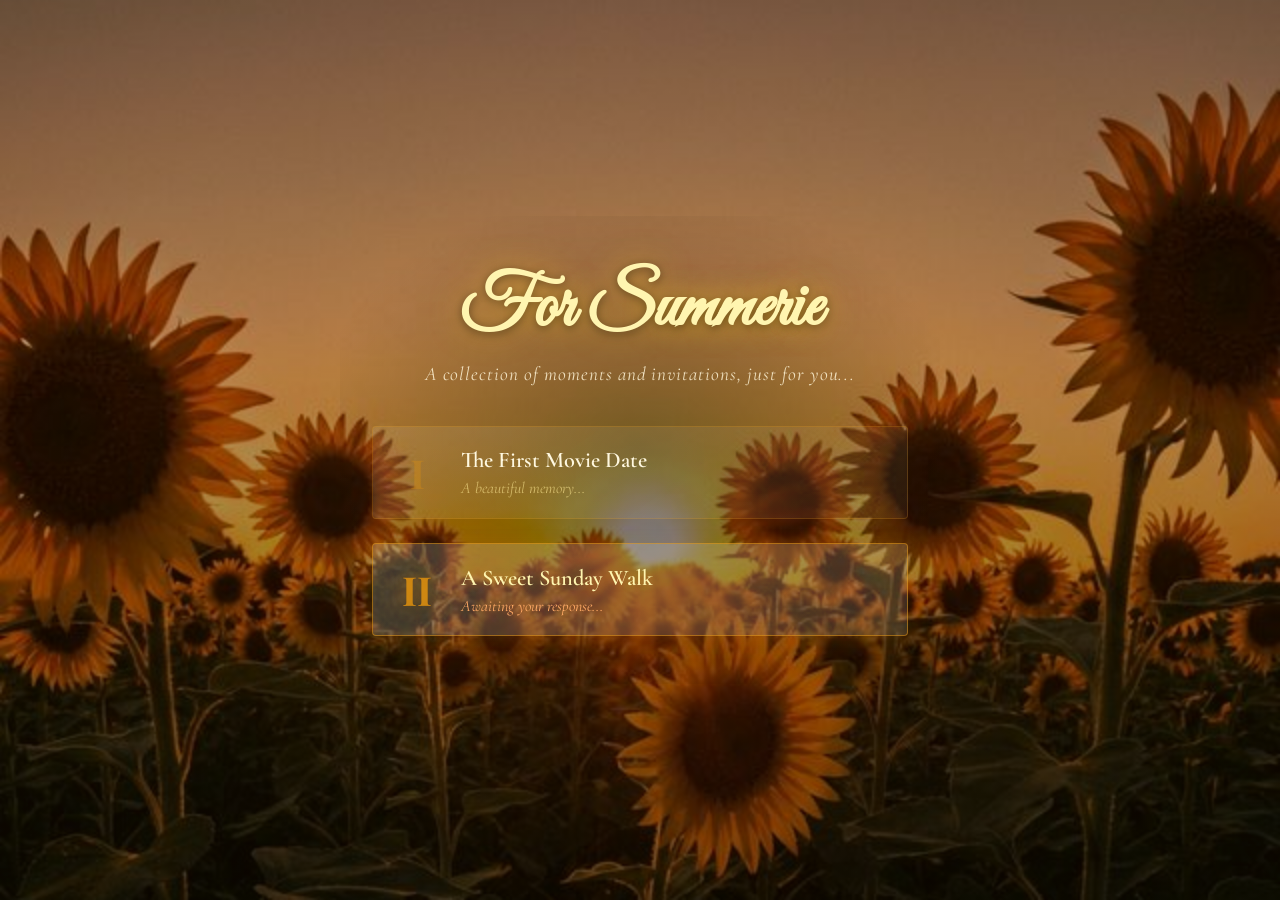
<file: index.html>
<!DOCTYPE html>
<html lang="en">

<head>
  <meta charset="UTF-8">
  <meta name="viewport" content="width=device-width, initial-scale=1.0, maximum-scale=1.0, user-scalable=no">
  <title>Our Memories | Summerie</title>
  <link rel="stylesheet" href="styles.css">
  <link rel="preconnect" href="https://fonts.googleapis.com">
  <link rel="preconnect" href="https://fonts.gstatic.com" crossorigin>
</head>

<body class="home-page theme-home">

  <div class="home-container">
    <div class="floating-decorations"></div>

    <h1 class="home-title">For Summerie</h1>
    <p class="home-subtitle">A collection of moments and invitations, just for you...</p>

    <div class="invitations-list">
      
      <a href="invitation1.html" class="invitation-link past-invitation">
        <span class="inv-number">I</span>
        <div class="inv-content">
          <span class="inv-title">The First Movie Date</span>
          <span class="inv-status">A beautiful memory...</span>
        </div>
      </a>

      <a href="invitation2.html" class="invitation-link active-invitation">
        <span class="inv-number">II</span>
        <div class="inv-content">
          <span class="inv-title">A Sweet Sunday Walk</span>
          <span class="inv-status">Awaiting your response...</span>
        </div>
      </a>

    </div>
  </div>

  <script src="script.js"></script>
</body>

</html>
</file>
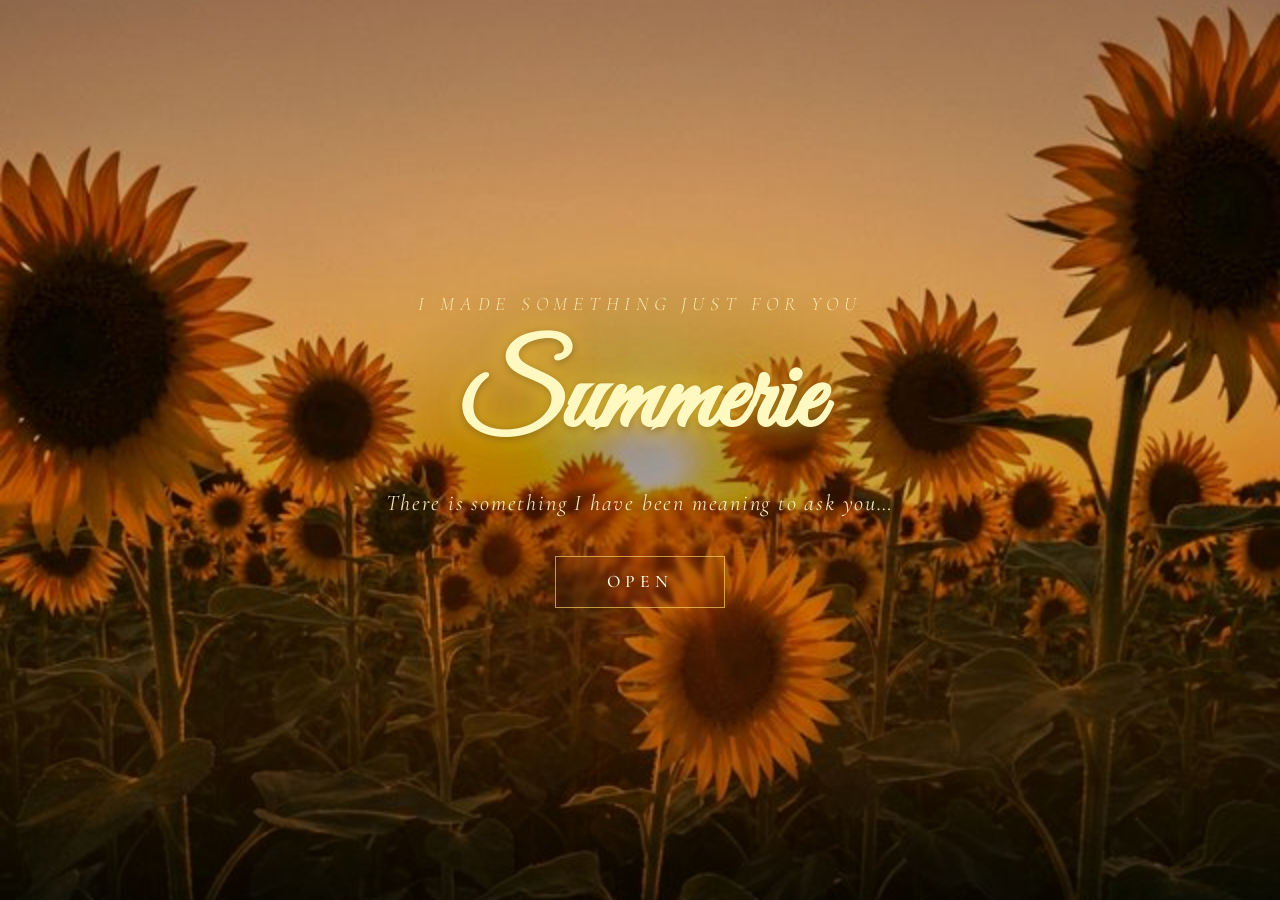
<file: invitation1.html>
<!DOCTYPE html>
<html lang="en">

<head>
  <meta charset="UTF-8">
  <meta name="viewport" content="width=device-width, initial-scale=1.0, maximum-scale=1.0, user-scalable=no">
  <title>For Summerie</title>
  <meta name="description" content="A special invitation, made with love.">
  <link rel="stylesheet" href="styles.css">
  <!-- Preload fonts for instant rendering -->
  <link rel="preconnect" href="https://fonts.googleapis.com">
  <link rel="preconnect" href="https://fonts.gstatic.com" crossorigin>
</head>

<body>

  <!-- ===================== SCENE 1: WELCOME ===================== -->
  <section id="scene-welcome" class="scene active">
    <!-- Floating decorations container -->
    <div class="floating-decorations"></div>

    <div class="welcome-content">
      <p class="welcome-pretext">I made something just for you</p>
      <h1 class="welcome-name">Summerie</h1>
      <p class="welcome-subtitle">There is something I have been meaning to ask you…</p>
      <button id="btn-open" class="welcome-btn">Open</button>
    </div>
  </section>

  <!-- ===================== SCENE 2: INVITATION ===================== -->
  <section id="scene-invitation" class="scene">
    <div class="invitation-card">

      <!-- Gold corner ornaments (SVG) -->
      <svg class="corner-ornament top-left" viewBox="0 0 50 50" fill="none">
        <path d="M2 48 C2 48 2 2 2 2 C10 8 20 12 48 2" stroke="#D4AF37" stroke-width="1" fill="none" />
        <path d="M2 48 C8 40 12 30 48 2" stroke="#D4AF37" stroke-width="0.5" fill="none" opacity="0.5" />
        <circle cx="5" cy="5" r="2" fill="#D4AF37" opacity="0.6" />
        <path d="M8 2 C8 8 2 8 2 8" stroke="#D4AF37" stroke-width="0.8" fill="none" />
        <path d="M14 2 C14 14 2 14 2 14" stroke="#D4AF37" stroke-width="0.5" fill="none" opacity="0.4" />
      </svg>
      <svg class="corner-ornament top-right" viewBox="0 0 50 50" fill="none">
        <path d="M2 48 C2 48 2 2 2 2 C10 8 20 12 48 2" stroke="#D4AF37" stroke-width="1" fill="none" />
        <path d="M2 48 C8 40 12 30 48 2" stroke="#D4AF37" stroke-width="0.5" fill="none" opacity="0.5" />
        <circle cx="5" cy="5" r="2" fill="#D4AF37" opacity="0.6" />
        <path d="M8 2 C8 8 2 8 2 8" stroke="#D4AF37" stroke-width="0.8" fill="none" />
        <path d="M14 2 C14 14 2 14 2 14" stroke="#D4AF37" stroke-width="0.5" fill="none" opacity="0.4" />
      </svg>
      <svg class="corner-ornament bottom-left" viewBox="0 0 50 50" fill="none">
        <path d="M2 48 C2 48 2 2 2 2 C10 8 20 12 48 2" stroke="#D4AF37" stroke-width="1" fill="none" />
        <path d="M2 48 C8 40 12 30 48 2" stroke="#D4AF37" stroke-width="0.5" fill="none" opacity="0.5" />
        <circle cx="5" cy="5" r="2" fill="#D4AF37" opacity="0.6" />
        <path d="M8 2 C8 8 2 8 2 8" stroke="#D4AF37" stroke-width="0.8" fill="none" />
        <path d="M14 2 C14 14 2 14 2 14" stroke="#D4AF37" stroke-width="0.5" fill="none" opacity="0.4" />
      </svg>
      <svg class="corner-ornament bottom-right" viewBox="0 0 50 50" fill="none">
        <path d="M2 48 C2 48 2 2 2 2 C10 8 20 12 48 2" stroke="#D4AF37" stroke-width="1" fill="none" />
        <path d="M2 48 C8 40 12 30 48 2" stroke="#D4AF37" stroke-width="0.5" fill="none" opacity="0.5" />
        <circle cx="5" cy="5" r="2" fill="#D4AF37" opacity="0.6" />
        <path d="M8 2 C8 8 2 8 2 8" stroke="#D4AF37" stroke-width="0.8" fill="none" />
        <path d="M14 2 C14 14 2 14 2 14" stroke="#D4AF37" stroke-width="0.5" fill="none" opacity="0.4" />
      </svg>

      <h2 class="invitation-heading">My Dearest Summerie,</h2>

      <div class="invitation-divider"></div>

      <p class="invitation-text">
        I have been thinking about this for a while now, and I could not hold it in any longer.
        Every moment with you feels like something out of a dream — and I want to make more of those moments.
      </p>

      <p class="invitation-highlight">
        Would you like to go on a movie date with me?
      </p>

      <p class="invitation-text">
        Just you and me, sitting there together. I promise to make it unforgettable — and I promise to try my best to
        protect you from the world, and from me, so I never hurt you.
      </p>

      <p id="reconsider-message" class="reconsider-message"></p>

      <div class="buttons-container">
        <button id="btn-yes" class="btn btn-yes">
          <span>Yes</span>
          <span class="btn-heart">
            <svg viewBox="0 0 24 24" fill="currentColor" width="16" height="16" style="vertical-align: middle;">
              <path
                d="M12 21.35l-1.45-1.32C5.4 15.36 2 12.28 2 8.5 2 5.42 4.42 3 7.5 3c1.74 0 3.41.81 4.5 2.09C13.09 3.81 14.76 3 16.5 3 19.58 3 22 5.42 22 8.5c0 3.78-3.4 6.86-8.55 11.54L12 21.35z" />
            </svg>
          </span>
        </button>
        <button id="btn-no" class="btn btn-no">No</button>
      </div>
    </div>
  </section>

  <!-- ===================== SCENE 3: CELEBRATION ===================== -->
  <section id="scene-celebration" class="scene">
    <canvas id="confetti-canvas"></canvas>

    <!-- Floating decorations for celebration -->
    <div class="celebration-decorations"></div>

    <div class="celebration-content">
      <p class="celebration-pretext">She said yes</p>

      <h1 class="celebration-heading">I Knew It</h1>

      <div class="celebration-message">
        <p>
          I knew from the very start you would say yes. From the moment I thought of asking you,
          I already felt your answer in my heart. I just knew.
        </p>
        <p>
          Thank you, Summerie. You just made me the happiest person alive.
          You have no idea how much this means to me — or maybe you do,
          because you always understand me in ways nobody else can.
        </p>
        <p>
          I promise you this: our movie date will be something to remember.
          Every second, every glance, every shared laugh — I am going to make it all count.
          Get ready — wear something you love, something that makes you feel beautiful,
          because you are about to feel loved too.
        </p>
      </div>

      <p class="celebration-signature">Forever yours, Mohammed</p>
    </div>
  </section>

  <script src="script.js"></script>
</body>

</html>
</file>
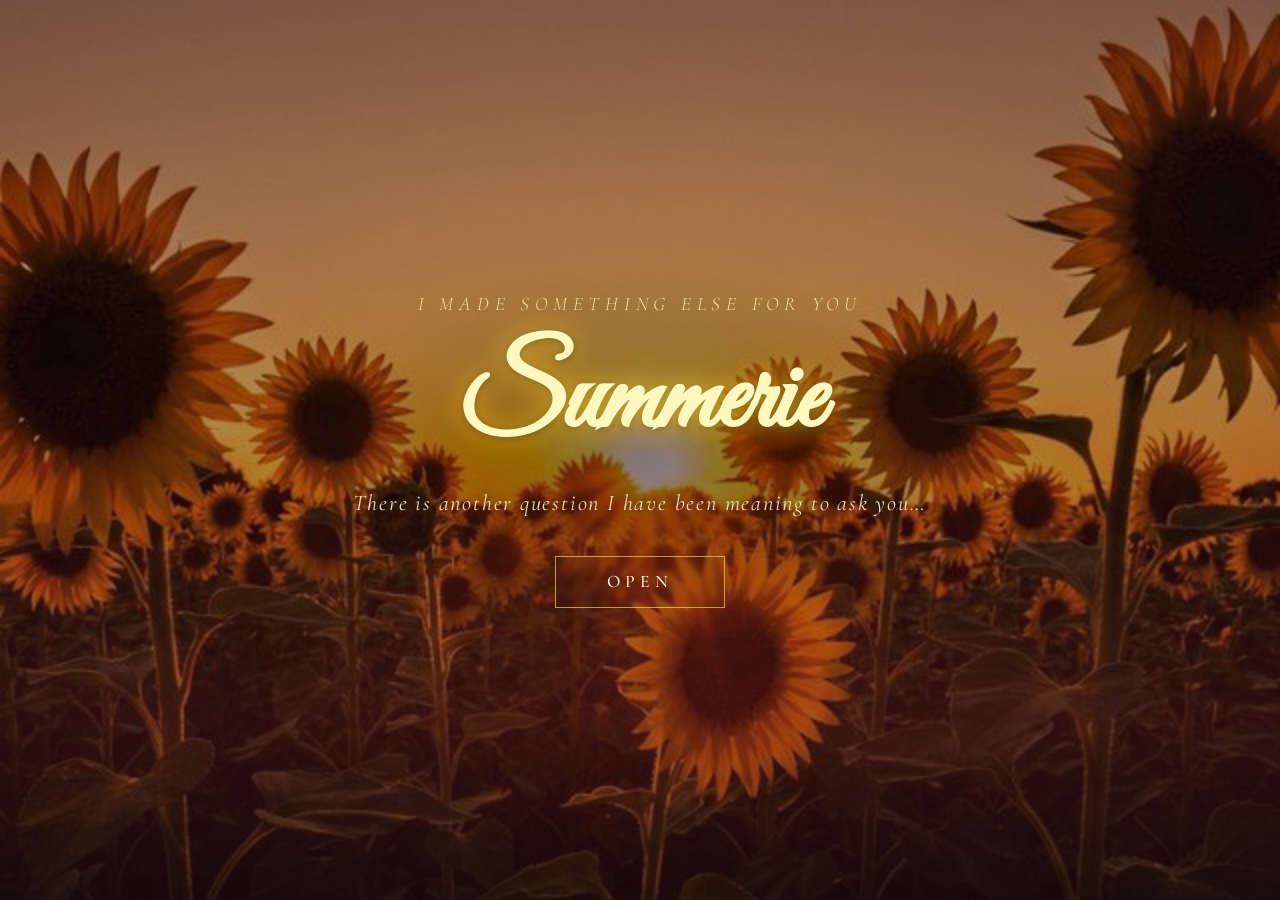
<file: invitation2.html>
<!DOCTYPE html>
<html lang="en">

<head>
  <meta charset="UTF-8">
  <meta name="viewport" content="width=device-width, initial-scale=1.0, maximum-scale=1.0, user-scalable=no">
  <title>For Summerie</title>
  <meta name="description" content="A special invitation, made with love.">
  <link rel="stylesheet" href="styles.css">
  <link rel="preconnect" href="https://fonts.googleapis.com">
  <link rel="preconnect" href="https://fonts.gstatic.com" crossorigin>
</head>

<body class="theme-rose">

  <!-- ===================== SCENE 1: WELCOME ===================== -->
  <section id="scene-welcome" class="scene active">
    <!-- Floating decorations container -->
    <div class="floating-decorations"></div>

    <div class="welcome-content">
      <p class="welcome-pretext">I made something else for you</p>
      <h1 class="welcome-name">Summerie</h1>
      <p class="welcome-subtitle">There is another question I have been meaning to ask you…</p>
      <button id="btn-open" class="welcome-btn">Open</button>
    </div>
  </section>

  <!-- ===================== SCENE 2: INVITATION ===================== -->
  <section id="scene-invitation" class="scene">
    <div class="invitation-card">

      <!-- Colored corner ornaments (SVG) -->
      <svg class="corner-ornament top-left" viewBox="0 0 50 50" fill="none">
        <path d="M2 48 C2 48 2 2 2 2 C10 8 20 12 48 2" stroke="currentColor" stroke-width="1" fill="none" />
        <path d="M2 48 C8 40 12 30 48 2" stroke="currentColor" stroke-width="0.5" fill="none" opacity="0.5" />
        <circle cx="5" cy="5" r="2" fill="currentColor" opacity="0.6" />
        <path d="M8 2 C8 8 2 8 2 8" stroke="currentColor" stroke-width="0.8" fill="none" />
        <path d="M14 2 C14 14 2 14 2 14" stroke="currentColor" stroke-width="0.5" fill="none" opacity="0.4" />
      </svg>
      <svg class="corner-ornament top-right" viewBox="0 0 50 50" fill="none">
        <path d="M2 48 C2 48 2 2 2 2 C10 8 20 12 48 2" stroke="currentColor" stroke-width="1" fill="none" />
        <path d="M2 48 C8 40 12 30 48 2" stroke="currentColor" stroke-width="0.5" fill="none" opacity="0.5" />
        <circle cx="5" cy="5" r="2" fill="currentColor" opacity="0.6" />
        <path d="M8 2 C8 8 2 8 2 8" stroke="currentColor" stroke-width="0.8" fill="none" />
        <path d="M14 2 C14 14 2 14 2 14" stroke="currentColor" stroke-width="0.5" fill="none" opacity="0.4" />
      </svg>
      <svg class="corner-ornament bottom-left" viewBox="0 0 50 50" fill="none">
        <path d="M2 48 C2 48 2 2 2 2 C10 8 20 12 48 2" stroke="currentColor" stroke-width="1" fill="none" />
        <path d="M2 48 C8 40 12 30 48 2" stroke="currentColor" stroke-width="0.5" fill="none" opacity="0.5" />
        <circle cx="5" cy="5" r="2" fill="currentColor" opacity="0.6" />
        <path d="M8 2 C8 8 2 8 2 8" stroke="currentColor" stroke-width="0.8" fill="none" />
        <path d="M14 2 C14 14 2 14 2 14" stroke="currentColor" stroke-width="0.5" fill="none" opacity="0.4" />
      </svg>
      <svg class="corner-ornament bottom-right" viewBox="0 0 50 50" fill="none">
        <path d="M2 48 C2 48 2 2 2 2 C10 8 20 12 48 2" stroke="currentColor" stroke-width="1" fill="none" />
        <path d="M2 48 C8 40 12 30 48 2" stroke="currentColor" stroke-width="0.5" fill="none" opacity="0.5" />
        <circle cx="5" cy="5" r="2" fill="currentColor" opacity="0.6" />
        <path d="M8 2 C8 8 2 8 2 8" stroke="currentColor" stroke-width="0.8" fill="none" />
        <path d="M14 2 C14 14 2 14 2 14" stroke="currentColor" stroke-width="0.5" fill="none" opacity="0.4" />
      </svg>

      <h2 class="invitation-heading">My Sweet Summerie,</h2>

      <div class="invitation-divider"></div>

      <p class="invitation-text">
        Every moment with you feels precious, and I want to keep making more memories together. I have something special planned for us.
      </p>

      <p class="invitation-highlight">
        Would you accompany me on a date this Sunday, March 15th, starting at 11 PM?
      </p>

      <p class="invitation-text" style="font-size: 1.15rem;">
        We can start by going to a bakery to buy your favorite food and chocolate. 
        Then we will go on a beautiful walk, maybe in the city streets... and if we have the chance, we might go to Alzawraa park, which was my intention from the start.
      </p>

      <p id="reconsider-message" class="reconsider-message"></p>

      <div class="buttons-container">
        <button id="btn-yes" class="btn btn-yes">
          <span>Yes</span>
          <span class="btn-heart">
            <svg viewBox="0 0 24 24" fill="currentColor" width="16" height="16" style="vertical-align: middle;">
              <path
                d="M12 21.35l-1.45-1.32C5.4 15.36 2 12.28 2 8.5 2 5.42 4.42 3 7.5 3c1.74 0 3.41.81 4.5 2.09C13.09 3.81 14.76 3 16.5 3 19.58 3 22 5.42 22 8.5c0 3.78-3.4 6.86-8.55 11.54L12 21.35z" />
            </svg>
          </span>
        </button>
        <button id="btn-no" class="btn btn-no">No</button>
      </div>
    </div>
  </section>

  <!-- ===================== SCENE 3: CELEBRATION ===================== -->
  <section id="scene-celebration" class="scene">
    <canvas id="confetti-canvas"></canvas>

    <!-- Floating decorations for celebration -->
    <div class="celebration-decorations"></div>

    <div class="celebration-content">
      <p class="celebration-pretext">She said yes again</p>

      <h1 class="celebration-heading">Can't Wait</h1>

      <div class="celebration-message">
        <p>
          I am so excited for this Sunday. 
        </p>
        <p>
          Just the thought of spending our time as we always do makes my heart full. 
          I promise it will be a beautiful day to remember.
        </p>
        <p>
          Get ready—wear something you love, because you are about to feel so loved too.
        </p>
      </div>

      <p class="celebration-signature">Forever yours, Mohammed</p>
    </div>
  </section>

  <script src="script.js"></script>
</body>

</html>
</file>
<file: styles.css>
/* ============================================================
   SUMMERIE — Sunflower Sunset Edition
   Palette:
     Amber Gold:    #E8960C
     Golden:        #D4AF37
     Warm Cream:    #FFF8E7
     Sunset Orange: #E05A1A
     Deep Brown:    #3a2000
     Warm White:    #FFFBF0
   ============================================================ */

@import url('https://fonts.googleapis.com/css2?family=Playfair+Display:ital,wght@0,400;0,600;0,700;0,900;1,400;1,600;1,700&family=Cormorant+Garamond:ital,wght@0,300;0,400;0,500;0,600;1,300;1,400;1,500&family=Great+Vibes&display=swap');

/* ---------- Reset & Base ---------- */
*,
*::before,
*::after {
  margin: 0;
  padding: 0;
  box-sizing: border-box;
}

html {
  font-size: 16px;
  scroll-behavior: smooth;
}

body {
  font-family: 'Cormorant Garamond', 'Georgia', serif;
  color: #3a2000;
  background: #1a0e00;
  overflow: hidden;
  min-height: 100vh;
  min-height: 100dvh;
  -webkit-font-smoothing: antialiased;
}

/* ---------- Scene System ---------- */
.scene {
  position: fixed;
  inset: 0;
  display: flex;
  align-items: center;
  justify-content: center;
  flex-direction: column;
  opacity: 0;
  visibility: hidden;
  transition: opacity 1s cubic-bezier(0.4, 0, 0.2, 1),
    visibility 0s 1s;
  z-index: 1;
}

.scene.active {
  opacity: 1;
  visibility: visible;
  transition: opacity 1s cubic-bezier(0.4, 0, 0.2, 1),
    visibility 0s 0s;
  z-index: 10;
}

/* =============================================
   SCENE 1 — WELCOME (Sunflower Field BG)
   ============================================= */
#scene-welcome {
  background:
    linear-gradient(to bottom,
      rgba(30, 12, 0, 0.25) 0%,
      rgba(20, 8, 0, 0.15) 40%,
      rgba(100, 40, 0, 0.35) 80%,
      rgba(20, 8, 0, 0.5) 100%),
    url('bg.jpg') center center / cover no-repeat;
  overflow: hidden;
}

.welcome-content {
  text-align: center;
  z-index: 5;
  position: relative;
  /* Faint warm backdrop so text is always readable */
  padding: 2rem 3rem;
  background: radial-gradient(ellipse at center,
      rgba(0, 0, 0, 0.25) 0%, transparent 70%);
}

.welcome-pretext {
  font-family: 'Cormorant Garamond', serif;
  font-size: 1.2rem;
  font-weight: 300;
  font-style: italic;
  color: rgba(255, 240, 180, 0.9);
  letter-spacing: 0.3em;
  text-transform: uppercase;
  margin-bottom: 1.2rem;
  opacity: 0;
  animation: fadeSlideUp 1.2s 0.5s forwards;
}

.welcome-name {
  font-family: 'Great Vibes', cursive;
  font-size: clamp(3.5rem, 10vw, 7rem);
  color: #FFF8C0;
  text-shadow:
    0 0 25px rgba(255, 210, 50, 0.7),
    0 0 60px rgba(230, 150, 20, 0.4),
    0 2px 8px rgba(0, 0, 0, 0.4);
  line-height: 1.2;
  opacity: 0;
  animation: fadeSlideUp 1.5s 1s forwards;
}

.welcome-subtitle {
  font-family: 'Cormorant Garamond', serif;
  font-size: clamp(1rem, 2.5vw, 1.4rem);
  font-weight: 400;
  font-style: italic;
  color: rgba(255, 240, 200, 0.92);
  margin-top: 1.2rem;
  letter-spacing: 0.08em;
  text-shadow: 0 1px 6px rgba(0, 0, 0, 0.5);
  opacity: 0;
  animation: fadeSlideUp 1.2s 1.8s forwards;
}

.welcome-btn {
  margin-top: 2.5rem;
  padding: 0.9rem 3.2rem;
  font-family: 'Cormorant Garamond', serif;
  font-size: 1.1rem;
  font-weight: 500;
  letter-spacing: 0.28em;
  text-transform: uppercase;
  color: #FFF8E0;
  background: transparent;
  border: 1.5px solid rgba(255, 220, 100, 0.65);
  cursor: pointer;
  position: relative;
  overflow: hidden;
  opacity: 0;
  animation: fadeSlideUp 1.2s 2.6s forwards;
  transition: all 0.5s ease;
  backdrop-filter: blur(2px);
}

.welcome-btn::before {
  content: '';
  position: absolute;
  inset: 0;
  background: linear-gradient(135deg,
      rgba(232, 150, 12, 0.25),
      rgba(200, 80, 10, 0.15));
  opacity: 0;
  transition: opacity 0.5s ease;
}

.welcome-btn:hover {
  border-color: rgba(255, 220, 80, 0.9);
  box-shadow: 0 0 25px rgba(232, 150, 12, 0.35);
  color: #FFF8C0;
}

.welcome-btn:hover::before {
  opacity: 1;
}

/* Floating decorations */
.floating-decorations,
.celebration-decorations {
  position: absolute;
  inset: 0;
  pointer-events: none;
  overflow: hidden;
}

.floating-decor {
  position: absolute;
  pointer-events: none;
  z-index: 2;
}

.decor-heart,
.decor-rose,
.decor-star,
.decor-sunrose {
  position: absolute;
  opacity: 0;
}

.decor-heart {
  animation: floatHeart var(--duration, 12s) var(--delay, 0s) infinite ease-in-out;
}

.decor-rose {
  animation: floatRose var(--duration, 15s) var(--delay, 0s) infinite ease-in-out;
}

.decor-star {
  animation: twinkleStar var(--duration, 4s) var(--delay, 0s) infinite ease-in-out;
}

.decor-sunrose {
  animation: floatRose var(--duration, 18s) var(--delay, 0s) infinite ease-in-out;
  filter: drop-shadow(0 0 8px rgba(255, 200, 30, 0.5));
}

/* =============================================
   SCENE 2 — INVITATION CARD
   ============================================= */
#scene-invitation {
  background:
    linear-gradient(to bottom,
      rgba(30, 12, 0, 0.55) 0%,
      rgba(80, 30, 0, 0.45) 50%,
      rgba(20, 8, 0, 0.6) 100%),
    url('bg.jpg') center 60% / cover no-repeat;
  padding: 2rem;
}

.invitation-card {
  background: linear-gradient(145deg,
      rgba(255, 251, 230, 0.96),
      rgba(255, 240, 195, 0.94));
  border-radius: 4px;
  padding: clamp(2rem, 5vw, 3.5rem);
  max-width: 560px;
  width: 100%;
  text-align: center;
  position: relative;
  box-shadow:
    0 25px 70px rgba(50, 20, 0, 0.45),
    0 0 0 1px rgba(232, 150, 12, 0.4),
    inset 0 1px 0 rgba(255, 255, 255, 0.7);
  opacity: 0;
  transform: translateY(30px) scale(0.95);
  animation: cardReveal 1s 0.3s forwards cubic-bezier(0.4, 0, 0.2, 1);
}

.invitation-card::before {
  content: '';
  position: absolute;
  inset: 7px;
  border: 1px solid rgba(232, 150, 12, 0.3);
  border-radius: 2px;
  pointer-events: none;
}

.invitation-card::after {
  content: '';
  position: absolute;
  top: -2px;
  left: -2px;
  right: -2px;
  bottom: -2px;
  background: linear-gradient(135deg,
      rgba(232, 150, 12, 0.5),
      rgba(220, 90, 10, 0.25),
      rgba(232, 150, 12, 0.5));
  border-radius: 5px;
  z-index: -1;
  filter: blur(1px);
}

/* Gold corner ornaments */
.corner-ornament {
  position: absolute;
  width: 50px;
  height: 50px;
  opacity: 0.4;
  z-index: 2;
  color: #C47A00;
}

.corner-ornament.top-left {
  top: 14px;
  left: 14px;
}

.corner-ornament.top-right {
  top: 14px;
  right: 14px;
  transform: scaleX(-1);
}

.corner-ornament.bottom-left {
  bottom: 14px;
  left: 14px;
  transform: scaleY(-1);
}

.corner-ornament.bottom-right {
  bottom: 14px;
  right: 14px;
  transform: scale(-1);
}

.invitation-heading {
  font-family: 'Great Vibes', cursive;
  font-size: clamp(2rem, 5vw, 2.8rem);
  color: #7a3a00;
  margin-bottom: 0.5rem;
}

.invitation-divider {
  width: 80px;
  height: 1px;
  background: linear-gradient(90deg, transparent, #E8960C, transparent);
  margin: 1rem auto;
}

.invitation-text {
  font-family: 'Cormorant Garamond', serif;
  font-size: clamp(1.05rem, 2.5vw, 1.25rem);
  font-weight: 400;
  color: #3a2000;
  line-height: 1.85;
  margin-bottom: 0.8rem;
}

.invitation-highlight {
  font-family: 'Playfair Display', serif;
  font-weight: 600;
  font-style: italic;
  font-size: clamp(1.2rem, 3vw, 1.5rem);
  color: #7a3a00;
  margin: 1.2rem 0;
}

.reconsider-message {
  font-family: 'Cormorant Garamond', serif;
  font-size: 1.1rem;
  font-style: italic;
  color: #7a3a00;
  min-height: 2rem;
  margin: 1rem 0 0.5rem;
  opacity: 0;
  transition: opacity 0.5s ease;
}

.reconsider-message.visible {
  opacity: 1;
  animation: gentleShake 0.5s ease-in-out;
}

/* ---------- Buttons ---------- */
.buttons-container {
  display: flex;
  align-items: center;
  justify-content: center;
  gap: 1.5rem;
  margin-top: 1.5rem;
  flex-wrap: wrap;
}

.btn {
  font-family: 'Cormorant Garamond', serif;
  font-weight: 600;
  letter-spacing: 0.15em;
  text-transform: uppercase;
  border: none;
  cursor: pointer;
  transition: all 0.6s cubic-bezier(0.4, 0, 0.2, 1);
  position: relative;
  overflow: hidden;
}

.btn-yes {
  padding: 1rem 2.5rem;
  font-size: 1.1rem;
  color: #FFF8E0;
  background: linear-gradient(135deg, #b85c00, #d97200);
  border-radius: 3px;
  box-shadow:
    0 4px 18px rgba(184, 92, 0, 0.4),
    inset 0 1px 0 rgba(255, 255, 255, 0.2);
}

.btn-yes::before {
  content: '';
  position: absolute;
  inset: 0;
  background: linear-gradient(135deg, #d97200, #f08c00);
  opacity: 0;
  transition: opacity 0.4s ease;
}

.btn-yes:hover {
  box-shadow: 0 6px 28px rgba(184, 92, 0, 0.55);
  transform: translateY(-2px);
}

.btn-yes:hover::before {
  opacity: 1;
}

.btn-yes span {
  position: relative;
  z-index: 1;
}

.btn-no {
  padding: 0.85rem 2rem;
  font-size: 1rem;
  color: #7a3a00;
  background: transparent;
  border: 1.5px solid rgba(122, 58, 0, 0.35);
  border-radius: 3px;
}

.btn-no:hover {
  border-color: rgba(122, 58, 0, 0.65);
  background: rgba(122, 58, 0, 0.05);
}

/* Shrinking No / Growing Yes stages */
.btn-yes.stage-1 {
  padding: 1.15rem 3rem;
  font-size: 1.2rem;
}

.btn-no.stage-1 {
  padding: 0.7rem 1.6rem;
  font-size: 0.9rem;
  opacity: 0.8;
}

.btn-yes.stage-2 {
  padding: 1.3rem 3.5rem;
  font-size: 1.35rem;
}

.btn-no.stage-2 {
  padding: 0.55rem 1.2rem;
  font-size: 0.78rem;
  opacity: 0.6;
}

.btn-yes.stage-3 {
  padding: 1.5rem 4.5rem;
  font-size: 1.5rem;
}

.btn-no.stage-3 {
  padding: 0.35rem 0.7rem;
  font-size: 0.6rem;
  opacity: 0.4;
}

.btn-yes.stage-4 {
  padding: 1.8rem 5.5rem;
  font-size: 1.7rem;
  box-shadow: 0 8px 40px rgba(184, 92, 0, 0.6);
  animation: yesPulse 2s infinite ease-in-out;
}

.btn-no.stage-4 {
  padding: 0.15rem 0.3rem;
  font-size: 0.35rem;
  opacity: 0.15;
  pointer-events: none;
  border-color: transparent;
}

.btn-heart {
  display: inline-block;
  margin-left: 0.5rem;
  transition: transform 0.4s ease;
}

.btn-yes:hover .btn-heart {
  transform: scale(1.2);
}

/* =============================================
   SCENE 3 — CELEBRATION
   ============================================= */
#scene-celebration {
  background:
    linear-gradient(to bottom,
      rgba(20, 8, 0, 0.4) 0%,
      rgba(60, 22, 0, 0.35) 40%,
      rgba(20, 8, 0, 0.5) 100%),
    url('bg.jpg') center 30% / cover no-repeat;
  overflow: hidden;
}

.celebration-content {
  text-align: center;
  z-index: 5;
  position: relative;
  max-width: 620px;
  padding: 2.5rem 2rem;
  background: radial-gradient(ellipse at center,
      rgba(0, 0, 0, 0.3) 0%, transparent 70%);
}

.celebration-pretext {
  font-family: 'Cormorant Garamond', serif;
  font-size: 1.1rem;
  font-weight: 300;
  font-style: italic;
  color: rgba(255, 235, 150, 0.75);
  letter-spacing: 0.32em;
  text-transform: uppercase;
  margin-bottom: 1.2rem;
  opacity: 0;
  animation: fadeSlideUp 1s 0.5s forwards;
}

.celebration-heading {
  font-family: 'Great Vibes', cursive;
  font-size: clamp(3rem, 8vw, 5.5rem);
  color: #FFF5B0;
  text-shadow:
    0 0 30px rgba(255, 200, 40, 0.6),
    0 0 80px rgba(232, 120, 10, 0.3),
    0 2px 10px rgba(0, 0, 0, 0.5);
  margin-bottom: 2rem;
  opacity: 0;
  animation: fadeSlideUp 1.2s 1s forwards;
}

.celebration-message {
  font-family: 'Cormorant Garamond', serif;
  font-size: clamp(1.05rem, 2.5vw, 1.3rem);
  font-weight: 400;
  color: rgba(255, 245, 215, 0.95);
  line-height: 2;
  text-shadow: 0 1px 4px rgba(0, 0, 0, 0.5);
  opacity: 0;
  animation: fadeSlideUp 1.5s 1.8s forwards;
}

.celebration-message p {
  margin-bottom: 1.2rem;
}

.celebration-signature {
  font-family: 'Great Vibes', cursive;
  font-size: clamp(1.8rem, 4vw, 2.5rem);
  color: #FFE880;
  text-shadow: 0 0 20px rgba(255, 210, 50, 0.5);
  margin-top: 2.5rem;
  opacity: 0;
  animation: fadeSlideUp 1s 3s forwards;
}

#confetti-canvas {
  position: fixed;
  inset: 0;
  z-index: 3;
  pointer-events: none;
}

/* =============================================
   KEYFRAMES
   ============================================= */
@keyframes fadeSlideUp {
  from {
    opacity: 0;
    transform: translateY(20px);
  }

  to {
    opacity: 1;
    transform: translateY(0);
  }
}

@keyframes cardReveal {
  from {
    opacity: 0;
    transform: translateY(30px) scale(0.95);
  }

  to {
    opacity: 1;
    transform: translateY(0) scale(1);
  }
}

@keyframes gentleShake {

  0%,
  100% {
    transform: translateX(0);
  }

  20% {
    transform: translateX(-6px);
  }

  40% {
    transform: translateX(6px);
  }

  60% {
    transform: translateX(-4px);
  }

  80% {
    transform: translateX(4px);
  }
}

@keyframes yesPulse {

  0%,
  100% {
    box-shadow: 0 8px 40px rgba(184, 92, 0, 0.55);
  }

  50% {
    box-shadow: 0 8px 55px rgba(232, 150, 12, 0.8), 0 0 25px rgba(255, 200, 50, 0.3);
  }
}

@keyframes floatHeart {
  0% {
    opacity: 0;
    transform: translateY(100vh) rotate(0deg) scale(0.5);
  }

  10% {
    opacity: 0.55;
  }

  90% {
    opacity: 0.55;
  }

  100% {
    opacity: 0;
    transform: translateY(-10vh) rotate(360deg) scale(1);
  }
}

@keyframes floatRose {
  0% {
    opacity: 0;
    transform: translate(0, 100vh) rotate(0deg);
  }

  10% {
    opacity: 0.5;
  }

  50% {
    transform: translate(30px, 50vh) rotate(180deg);
  }

  90% {
    opacity: 0.5;
  }

  100% {
    opacity: 0;
    transform: translate(-20px, -10vh) rotate(360deg);
  }
}

@keyframes twinkleStar {

  0%,
  100% {
    opacity: 0.2;
    transform: scale(0.8);
  }

  50% {
    opacity: 0.85;
    transform: scale(1.3);
  }
}

/* =============================================
   RESPONSIVE
   ============================================= */
@media (max-width: 600px) {
  .invitation-card {
    padding: 2rem 1.5rem;
    margin: 1rem;
  }

  .buttons-container {
    flex-direction: column;
    gap: 1rem;
  }

  .corner-ornament {
    width: 35px;
    height: 35px;
  }

  .btn-yes.stage-4 {
    padding: 1.4rem 3rem;
    font-size: 1.4rem;
  }

  .welcome-content {
    padding: 1.5rem;
  }
}

@media (max-width: 380px) {
  .welcome-name {
    font-size: 3rem;
  }

  .invitation-card {
    padding: 1.5rem 1rem;
  }
}

/* =============================================
   HOME PAGE (index.html)
   ============================================= */
.home-page {
  background:
    linear-gradient(to bottom,
      rgba(20, 8, 0, 0.4) 0%,
      rgba(60, 22, 0, 0.35) 40%,
      rgba(20, 8, 0, 0.5) 100%),
    url('bg.jpg') center 30% / cover no-repeat;
  display: flex;
  align-items: center;
  justify-content: center;
  padding: 2rem;
  overflow-y: auto;
}

.home-container {
  background: radial-gradient(ellipse at center,
      rgba(0, 0, 0, 0.35) 0%, transparent 80%);
  border-radius: 8px;
  padding: 3rem 2rem;
  max-width: 600px;
  width: 100%;
  text-align: center;
  position: relative;
  animation: fadeSlideUp 1s ease-out forwards;
}

.home-title {
  font-family: 'Great Vibes', cursive;
  font-size: clamp(3rem, 8vw, 4.5rem);
  color: #FFF5B0;
  text-shadow:
    0 0 30px rgba(255, 200, 40, 0.6),
    0 2px 10px rgba(0, 0, 0, 0.5);
  margin-bottom: 0.5rem;
}

.home-subtitle {
  font-family: 'Cormorant Garamond', serif;
  font-size: 1.2rem;
  font-style: italic;
  color: rgba(255, 245, 215, 0.85);
  margin-bottom: 2.5rem;
  letter-spacing: 0.05em;
}

.invitations-list {
  display: flex;
  flex-direction: column;
  gap: 1.5rem;
}

.invitation-link {
  display: flex;
  align-items: center;
  text-decoration: none;
  padding: 1.2rem 1.5rem;
  border-radius: 4px;
  transition: all 0.4s ease;
  background: linear-gradient(145deg, rgba(255, 251, 230, 0.1), rgba(255, 240, 195, 0.05));
  border: 1px solid rgba(232, 150, 12, 0.2);
  text-align: left;
}

.invitation-link:hover {
  transform: translateY(-3px);
  background: linear-gradient(145deg, rgba(255, 251, 230, 0.15), rgba(255, 240, 195, 0.1));
  border-color: rgba(232, 150, 12, 0.5);
  box-shadow: 0 10px 25px rgba(0, 0, 0, 0.3);
}

.inv-number {
  font-family: 'Playfair Display', serif;
  font-size: 2.5rem;
  font-weight: 700;
  color: rgba(232, 150, 12, 0.3);
  margin-right: 1.5rem;
  min-width: 40px;
  text-align: center;
}

.inv-content {
  display: flex;
  flex-direction: column;
}

.inv-title {
  font-family: 'Cormorant Garamond', serif;
  font-size: 1.4rem;
  font-weight: 600;
  color: #FFF8E0;
  margin-bottom: 0.3rem;
}

.inv-status {
  font-family: 'Cormorant Garamond', serif;
  font-size: 1rem;
  font-style: italic;
  color: rgba(255, 235, 150, 0.6);
}

/* Emphasize the active invitation */
.active-invitation {
  background: linear-gradient(145deg, rgba(255, 251, 230, 0.2), rgba(255, 240, 195, 0.15));
  border: 1px solid rgba(232, 150, 12, 0.5);
  box-shadow: 0 5px 20px rgba(232, 150, 12, 0.15);
}

.active-invitation .inv-number {
  color: rgba(232, 150, 12, 0.8);
  text-shadow: 0 0 15px rgba(232, 150, 12, 0.4);
}

.active-invitation .inv-title {
  color: #FFF5B0;
  text-shadow: 0 0 8px rgba(255, 200, 40, 0.3);
}

.active-invitation .inv-status {
  color: #ffaa66;
}

/* =============================================
   THEME VARIATION: ROSE (invitation2.html)
   ============================================= */
.theme-rose #scene-welcome {
  background:
    linear-gradient(to bottom,
      rgba(40, 10, 15, 0.45) 0%,
      rgba(30, 5, 10, 0.35) 40%,
      rgba(100, 20, 30, 0.45) 80%,
      rgba(40, 10, 15, 0.6) 100%),
    url('bg.jpg') center center / cover no-repeat;
}
.theme-rose .welcome-btn::before {
  background: linear-gradient(135deg, rgba(200, 50, 80, 0.35), rgba(150, 20, 40, 0.25));
}
.theme-rose .welcome-btn:hover {
  border-color: rgba(255, 150, 180, 0.9);
  box-shadow: 0 0 25px rgba(230, 80, 120, 0.45);
}

.theme-rose #scene-invitation {
  background:
    linear-gradient(to bottom,
      rgba(40, 10, 15, 0.65) 0%,
      rgba(80, 15, 25, 0.55) 50%,
      rgba(30, 5, 10, 0.7) 100%),
    url('bg.jpg') center 60% / cover no-repeat;
}
.theme-rose .invitation-card {
  background: linear-gradient(145deg,
      rgba(255, 240, 245, 0.96),
      rgba(255, 230, 235, 0.94));
  box-shadow:
    0 25px 70px rgba(50, 10, 20, 0.45),
    0 0 0 1px rgba(220, 100, 130, 0.4),
    inset 0 1px 0 rgba(255, 255, 255, 0.7);
}
.theme-rose .invitation-card::before {
  border-color: rgba(220, 100, 130, 0.3);
}
.theme-rose .invitation-card::after {
  background: linear-gradient(135deg,
      rgba(220, 100, 130, 0.5),
      rgba(180, 50, 80, 0.25),
      rgba(220, 100, 130, 0.5));
}
.theme-rose .corner-ornament {
  color: #B43250;
}
.theme-rose .btn-yes {
  background: linear-gradient(135deg, #c44565, #e06085);
  box-shadow:
    0 4px 18px rgba(180, 50, 80, 0.4),
    inset 0 1px 0 rgba(255, 255, 255, 0.2);
}
.theme-rose .btn-yes::before {
  background: linear-gradient(135deg, #e06085, #ff80a0);
}
.theme-rose .btn-yes:hover {
  box-shadow: 0 6px 28px rgba(180, 50, 80, 0.55);
}
.theme-rose .btn-yes.stage-4 {
  box-shadow: 0 8px 40px rgba(180, 50, 80, 0.6);
  animation: roseYesPulse 2s infinite ease-in-out;
}
@keyframes roseYesPulse {
  0%, 100% {
    box-shadow: 0 8px 40px rgba(180, 50, 80, 0.55);
  }
  50% {
    box-shadow: 0 8px 55px rgba(220, 100, 130, 0.8), 0 0 25px rgba(255, 150, 180, 0.3);
  }
}
.theme-rose .invitation-divider {
  background: linear-gradient(90deg, transparent, #c44565, transparent);
}
.theme-rose .invitation-heading, .theme-rose .invitation-highlight {
  color: #8c2040;
}
.theme-rose .invitation-text {
  color: #4a1020;
}
.theme-rose .btn-no {
  color: #8c2040;
  border-color: rgba(140, 32, 64, 0.35);
}
.theme-rose .btn-no:hover {
  border-color: rgba(140, 32, 64, 0.65);
  background: rgba(140, 32, 64, 0.05);
}

.theme-rose #scene-celebration {
  background:
    linear-gradient(to bottom,
      rgba(30, 5, 10, 0.5) 0%,
      rgba(60, 15, 25, 0.45) 40%,
      rgba(30, 5, 10, 0.6) 100%),
    url('bg.jpg') center 30% / cover no-repeat;
}
</file>
